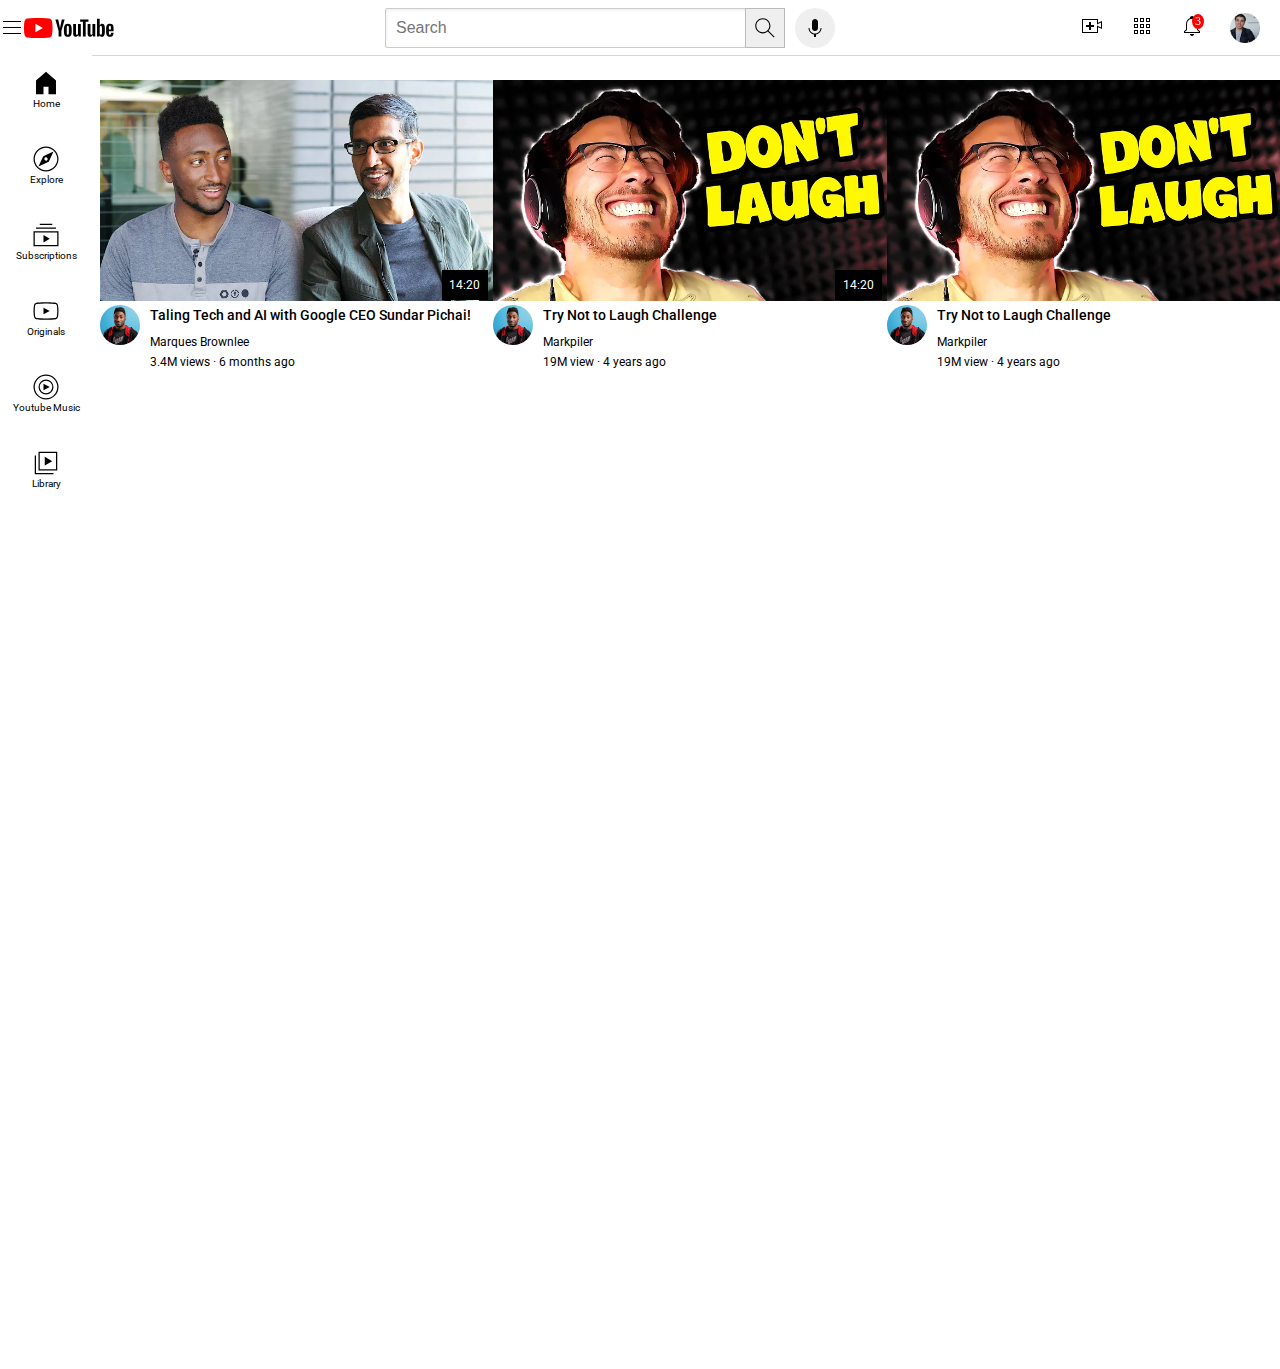
<file: index.html>
<!DOCTYPE html>
<html>
  <head>
    <link rel="preconnect" href="https://fonts.googleapis.com">
    <link rel="preconnect" href="https://fonts.gstatic.com" crossorigin>
    <link href="https://fonts.googleapis.com/css2?family=Roboto:ital,wght@0,100;0,300;0,400;0,500;0,700;0,900;1,100;1,300;1,400;1,500;1,700;1,900&display=swap" rel="stylesheet">
    <link rel="stylesheet" href="styles/general.css">
    <link rel="stylesheet" href="styles/header.css">
    <link rel="stylesheet" href="styles/videos.css">    
    <link rel="stylesheet" href="styles/sidebar.css"> 
  </head>
  <body>
    <div class="div-header">

      <div class="div-header_left">
        <img class="img-hamburger_menu" src="icons/hamburger-menu.svg">
        <img class="img-youtube_logo" src="icons/youtube-logo.svg">
      </div>
      <div class="div-header_mid">        
        <input class="input-search" type="text" placeholder="Search">
        <button class="button-search" onclick="alert('hey')"> 
          <img class="img-search" src="icons/search.svg">
          <div class="tooltip">Search</div>        
        </button>

        <button class="button-voice_search">
          <img class="img-voice_search" src="icons/voice-search-icon.svg">
          <div class="tooltip">Search with you voice</div>        
        </button>
      </div>
      <div class="div-header_right">
        <div class="div-upload">
          <img class="img-upload" src="icons/upload.svg">
          <div class="tooltip">Create</div>
        </div>
        <div class="div-youtube_apps">
          <img class="img-youtube_apps" src="icons/youtube-apps.svg" >
          <div class="tooltip">Apps</div>
        </div>

        <div class="div-notification">
          <img class="img-notification" src="icons/notifications.svg" >
          <div class="tooltip">Notification</div>
          <div class="div-notification_count">
            3
          </div>
        </div>
        <img class="img-my_channel" src="icons/my-channel.jpeg" >
      </div>
      
    </div>
    <div class="div-sidebar">
      <div class="div-sidebar_icons">
        <img src="icons/sidebar/home.svg">
        <div>Home</div>
      </div>
      <div class="div-sidebar_icons">
        <img src="icons/sidebar/explore.svg">
        <div>Explore</div>
      </div>
      <div class="div-sidebar_icons">
        <img src="icons/sidebar/subscriptions.svg">
        <div>Subscriptions</div>
      </div>
      <div class="div-sidebar_icons">
        <img src="icons/sidebar/originals.svg">
        <div>Originals</div>
      </div>
      <div class="div-sidebar_icons">
        <img src="icons/sidebar/youtube-music.svg">
        <div>Youtube Music</div>
      </div>
      <div class="div-sidebar_icons">
        <img src="icons/sidebar/library.svg">
        <div>Library</div>
      </div>
       

    </div>
    <div class="grid-videos">
      <div class="div-video_preview">     
        <div class="div-thumbnail">
          <img class="img-thumbnails" src="thumbnails/thumbnail-1.webp">
          <div class="div-duration"> 14:20</div>
        </div>
      
        <div class="grid-div-video_contents">          
          <div class="div-profile_pics">
            <img class="img-profile_pics" src="profile_pics/channel-1.jpeg">
            <div class="tooltip">
              <img style="border-radius: 50%;" src="profile_pics/channel-1.jpeg">
              Marques
            </div> 
          </div>
          <div class="div-texts">
            <p class="p-video_title">Taling Tech and AI with Google CEO Sundar Pichai!</p>
            <p class="p-video_author">Marques Brownlee</p>
            <p class="p-video_stats">3.4M views &#183 6 months ago</p>
          </div>          
        </div>
      </div>
    
      <div class="div-video_preview">     
        <div class="div-thumbnail">
          <img class="img-thumbnails" src="thumbnails/thumbnail-2.webp">
          <div class="div-duration"> 14:20</div>
        </div>

        <div class="grid-div-video_contents">
          <div class="div-profile_pics">
            <img class="img-profile_pics" src="profile_pics/channel-1.jpeg">          
          </div>
          <div class="div-texts">
            <p class="p-video_title">Try Not to Laugh Challenge</p>
            <p class="p-video_author">Markpiler</p>
            <p class="p-video_stats">19M view &#183 4 years ago</p>
          </div>
        </div>      
      </div>

      <div class="div-video_preview">     
        <div>
          <img class="img-thumbnails" src="thumbnails/thumbnail-2.webp">
        </div>

        <div class="grid-div-video_contents">
          <div class="div-profile_pics">
            <img class="img-profile_pics" src="profile_pics/channel-1.jpeg">          
          </div>
          <div class="div-texts">
            <p class="p-video_title">Try Not to Laugh Challenge</p>
            <p class="p-video_author">Markpiler</p>
            <p class="p-video_stats">19M view &#183 4 years ago</p>
          </div>
        </div>      
      </div>
  </div>

  </body>
</html>
</file>
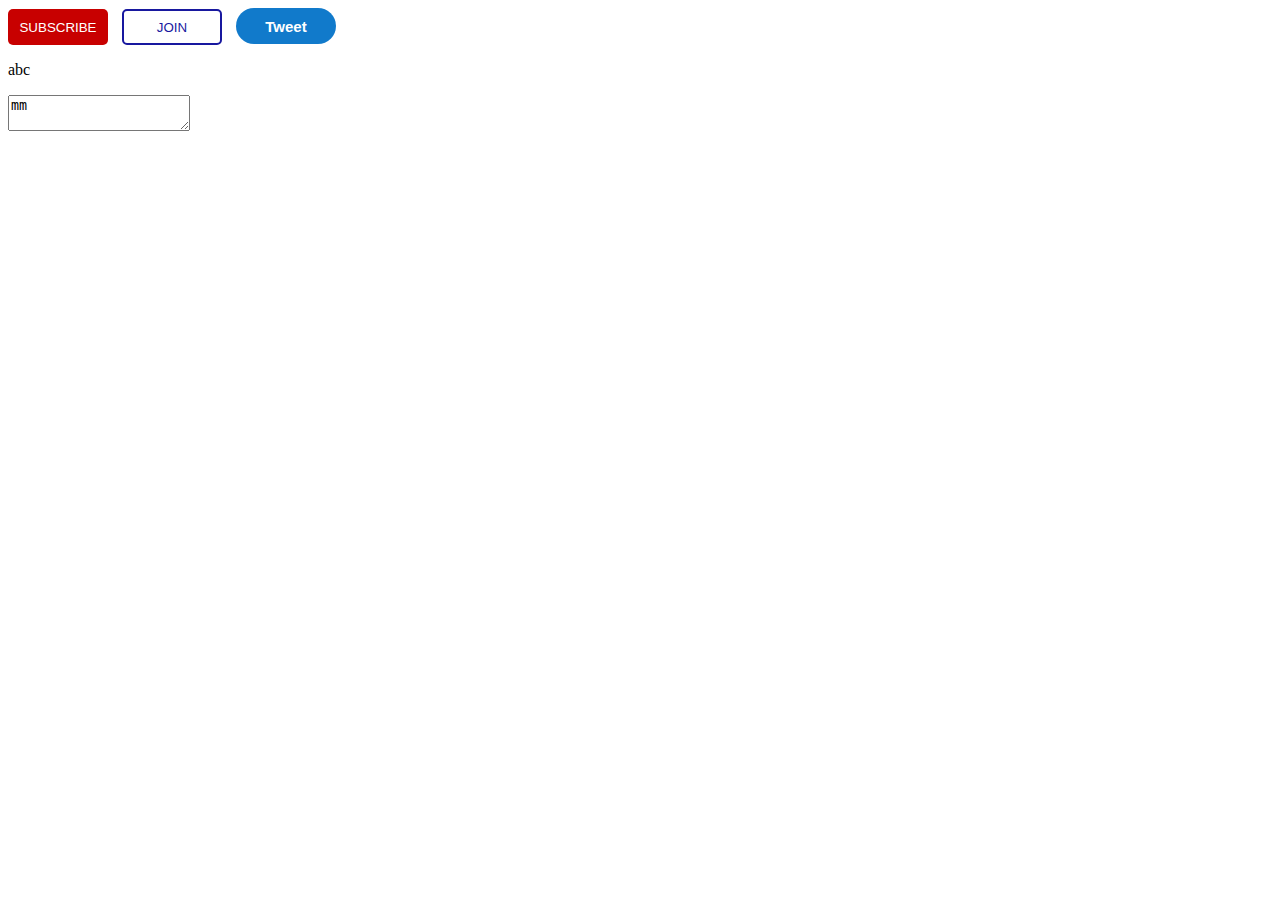
<file: buttons.html>
<!DOCTYPE html>
<html>
  <head>
    <link rel="stylesheet" href="styles/buttons.css">
    
  </head>
  <body>

    <button class="but-subscribe">SUBSCRIBE</button>
    <button class="but-join">JOIN</button>
    <button class="but-tweet">Tweet</button>
    <p>abc</p>
    <textarea>mm</textarea>
  </body>
</html>
</file>
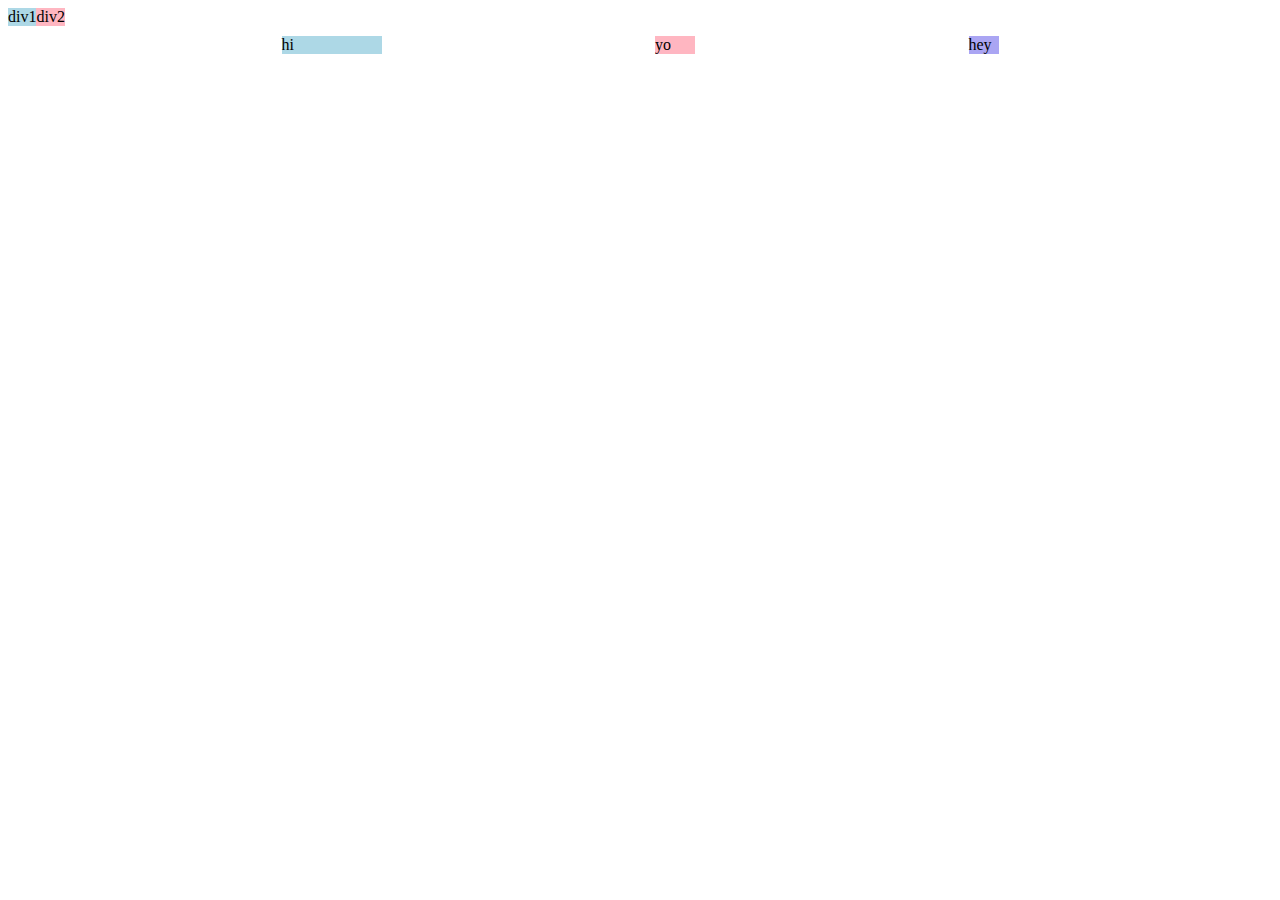
<file: test.html>
<!DOCTYPE html>
<html>
  <head>
    <title>flexbox</title>   
  </head>
  <body>
    <div style="display:flex;
    flex-direction: row;">
      <div style="background-color: lightblue;">
        div1
      </div>
      <div style="background-color: lightpink;">
        div2
      </div>     
    </div>

    <div style="display:flex;
    flex-direction: row;
    justify-content: space-evenly;
    margin-top: 10px;">
      <div style="background-color: lightblue;
      width:100px;">
        hi
      </div>
      <div style="background-color: lightpink;
      width:40px;">
        yo
      </div>
      
      <div style="background-color: rgb(170, 165, 243);
      width:30px;">
        hey
      </div>
      
    </div>

  </body>
</html>
</file>
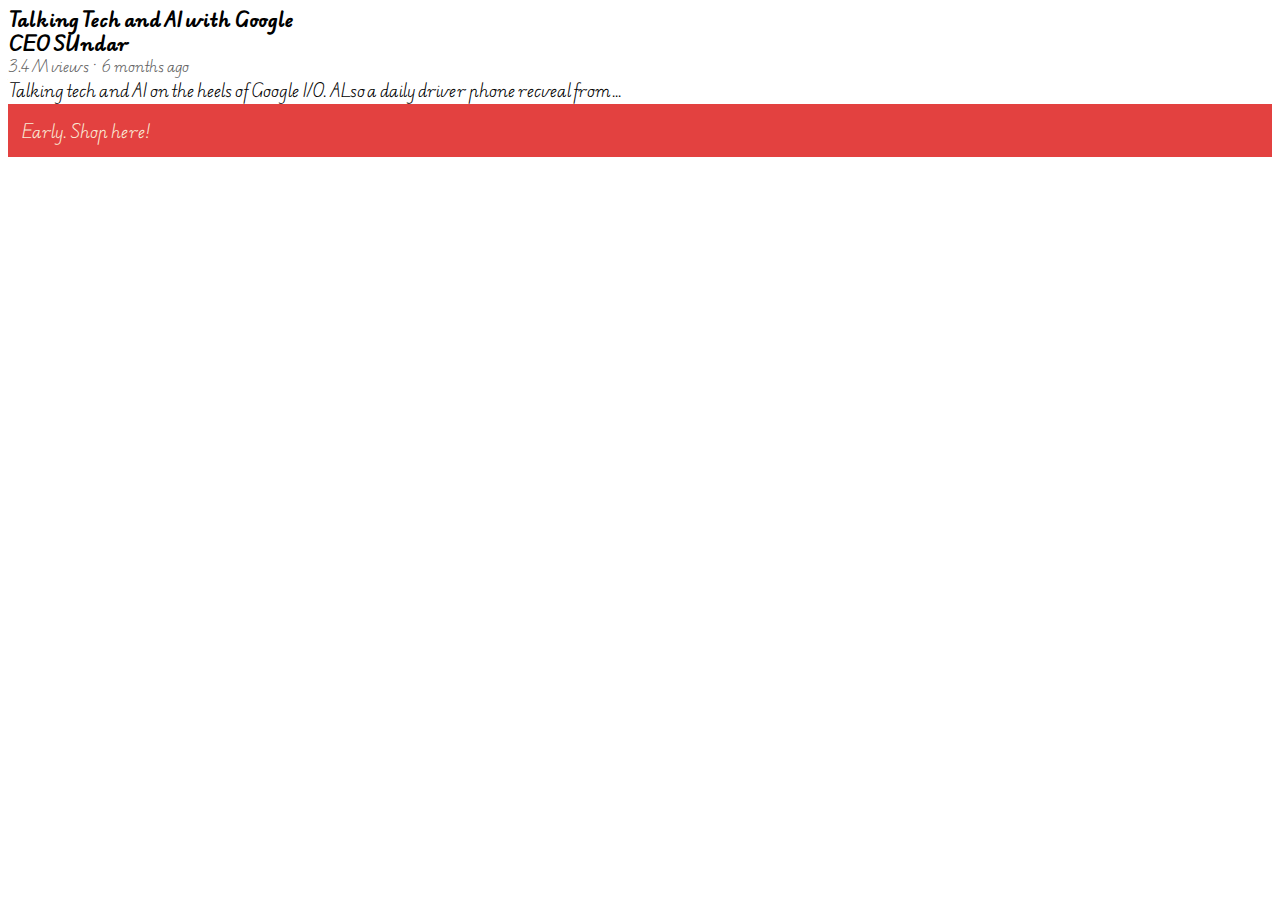
<file: text.html>
<!DOCTYPE html>
<html>
<head>
  <title>HI i</title>
  <link rel="stylesheet" href="styles/text.css">
  <link rel="preconnect" href="https://fonts.googleapis.com">
<link rel="preconnect" href="https://fonts.gstatic.com" crossorigin>
<link href="https://fonts.googleapis.com/css2?family=Edu+AU+VIC+WA+NT+Pre:wght@400..700&display=swap" rel="stylesheet">

<link rel="preconnect" href="https://fonts.googleapis.com">
<link rel="preconnect" href="https://fonts.gstatic.com" crossorigin>
<link href="https://fonts.googleapis.com/css2?family=Edu+AU+VIC+WA+NT+Pre:wght@400..700&family=Roboto+Mono:ital,wght@0,100..700;1,100..700&display=swap" rel="stylesheet">

</head>
<body> 
  <p class="text_video-title">Talking Tech and AI with Google CEO SUndar</p>
  <p class="text_video-status"> 3.4 M views  · 6 months ago</p>
  <p>Talking tech and AI on the heels of Google I/O. ALso a daily
     driver phone recveal from...
  </p>
  <p class="text_shop">Early. <span class="text_shop_link">Shop here!</span></p>
  
</body>
</html>
</file>
<file: styles/general.css>
body{
  margin:0;
  padding-top: 80px;
  padding-left: 100px;
  margin-bottom: 1000px;
}
p{
  font-family: roboto,arial;
  margin-bottom: 0;
  margin-top: 0;
  
}
</file>
<file: styles/header.css>
.div-header{
  left:0;
  right:0;
  height:55px;
  display:flex;
  flex-direction: row;
  justify-content: space-between;
  position: fixed;
  z-index: 100;
  top:0;
  background-color: white;
  border-bottom-width: 1px;
  border-bottom-style: solid;
  border-bottom-color: rgb(218, 212, 212);
}
.input-search{
 flex:1;   
 height:36px;
 padding-left: 10px;
 font-size: 16px;
 border-width: 1px;
 border-style: solid;
 border-color: rgb(204, 204, 204);
 border-radius: 2px;
 box-shadow: inset 1px 2px 3px rgba(0,0,0,0.05);
 width: 0;
}

.div-notification{
  position: relative;
}
.div-notification_count{
  position: absolute;
  top:0;
  right:0;
  background-color: red;
  border-radius: 50%;
  color: white;
  padding-left:3px;
  padding-right:3px;
  font-size: 12px;

}
.div-header_left{
  display: flex;
  width: 150px;
  /* background-color: aqua; */
  align-items: center;
}
.div-header_mid{
  flex:1;
  display: flex;
  max-width: 450px;
  margin-right: 10px;
  /* background-color: blue; */
  align-items: center;
  
}
.div-header_right{
  display:flex;
  justify-content: space-between;
  align-items: center;
  margin-right: 20px;
  width:180px;
  /* background-color: blueviolet; */
  flex-shrink: 0;
}
.img-hamburger_menu{
  height: 24px;
}
.img-youtube_logo{
  height: 20px;
}

.img-voice_search{
  height:24px;
  margin-top:4px;
}
.img-search{
margin-top:4px;

}


.img-upload{
  height: 24px;

}
.img-youtube_apps{
  height: 24px;

}
.img-notification{
  height: 24px;

}
.img-my_channel{
  height: 30px;

}

.button-search{
  height: 40px;
  width: 40px;
  border-width: 1px;
  border-style: solid;
  margin-left: -1px;
  margin-right:10px;
  border-color: rgb(187, 187, 187);

}
.button-voice_search{
  height: 40px;
  width: 40px;  
  border-radius: 20px;
  border:none;
}

.button-search,
.button-voice_search,
.div-upload,
.div-youtube_apps,
.div-notification{
  position: relative;
  /* display: flex; */
  justify-content: center;
}

.button-search .tooltip,
.button-voice_search .tooltip,
.div-upload .tooltip,
.div-youtube_apps .tooltip,
.div-notification .tooltip
{
  position: absolute;
  color: white;
  background-color: grey;
  
  padding-left: 50px;
  padding-right: 5px;
  bottom:-30px;
  /* left:-5px; */
  opacity: 0;
  pointer-events: none;
  white-space: nowrap;
  font-family: roboto,arial;
  font-size: 14px;
}

.button-search:hover .tooltip,
.button-voice_search:hover .tooltip,
.div-upload:hover .tooltip,
.div-youtube_apps:hover .tooltip,
.div-notification:hover .tooltip{

  opacity: 1;
  transition:opacity 0.15s;

}
</file>
<file: styles/videos.css>
.grid-videos{
  display:grid;
  grid-template-columns: 1fr 1fr 1fr;
  
}
.grid-div-video_contents{
  display:grid;
  grid-template-columns: 50px 1fr;
}

.div-contents{        
  background-color: goldenrod;
}
 .div-texts{        
  /* background-color: aquamarine; */
}
.div-profile_pics{         
  /* background-color: grey;  */
  display:inline-block;
  height: 30px;
}


.div-thumbnail{
  position: relative;
}
.div-duration{
  position: absolute;
  bottom:5px;
  right:5px;
  color: white;
  background-color: black;
  font-family: roboto,arial;
  font-size: 12px;
  padding:2%;
}

.img-thumbnails{  
  width: 100%;
}

.img-profile_pics{
  
  width: 40px;    
  border-radius: 50px;
}

.p-video_title{
  margin-top: 0;
  font-size: 14px;
  font-weight: 500;
  line-height: 20px;
  margin-bottom: 10px;
}
.p-video_author,
.p-video_stats{
  font-size: 12px;
  /* color:rgb(96,96,96); */
}
.p-video_author{
  margin-bottom: 6px;
}

.div-profile_pics .tooltip{
  opacity: 0;
  pointer-events: none;
  box-shadow:inset  3px 4px 3px rgba(0,0,0,0.5);
  border-radius: 2px;
  width:200px;
}
.div-profile_pics:hover .tooltip{
opacity: 1;
pointer-events: none;
}
</file>
<file: styles/sidebar.css>
.div-sidebar{
  position: fixed;  
  width: 92px;
  background-color: rgb(255, 255, 255);
  top:40px;
  left:0;
  bottom: 0;
  
  z-index: 200;

  margin-top:10px;
  margin-bottom:10px;
    
}
.div-sidebar_icons{
  height: 76px;
  display:flex;
  flex-direction: column;
  align-items: center;
  justify-content: center;
}

.div-sidebar img{
  height: 30px;
  
}
.div-sidebar_icons div{
  font-family: roboto, arial;
  font-size:10px;
}
</file>
<file: styles/buttons.css>
button{  
  color: white;
  border:none;
  height: 36px;
  width: 100px;
  border-radius: 5px;
  cursor: pointer;
  margin-right: 10px;
}

.but-subscribe{
background-color: rgb(200, 0, 0);
transition: opacity 0.15s;
}

.but-subscribe:hover{
opacity: 0.5;
}

.but-subscribe:active{
opacity: 0.2;
}
.but-join{
background-color: rgb(255, 255, 255); 
 border-style: solid; 
border-color: rgb(24, 24, 159);
border-width: 2px;
color: rgb(24, 24, 159);

}

.but-tweet{
background-color: rgb(17, 122, 203); 
border-radius: 18px;
font-weight: bold;
font-size: 15px;
}

text{
color: white;
}
</file>
<file: styles/text.css>
p{
  font-family:Edu AU VIC WA NT Pre, monospace;
  margin:0;
}
.text_video-title{

font-size: 18px;
font-weight: bold;
width:300px;
line-height: 24px;  
}
.text_video-status{

font-size: 14px;
color: #606060;
line-height: 20px;  
}
.text_shop{
color: antiquewhite;
background-color: rgb(227,65,64);
padding: 1%;
/* margin-bottom: 50px; */  
}
.text_shop_link{

}
.text_shop_link:hover{  
text-decoration: underline;
cursor:pointer;
}
</file>
